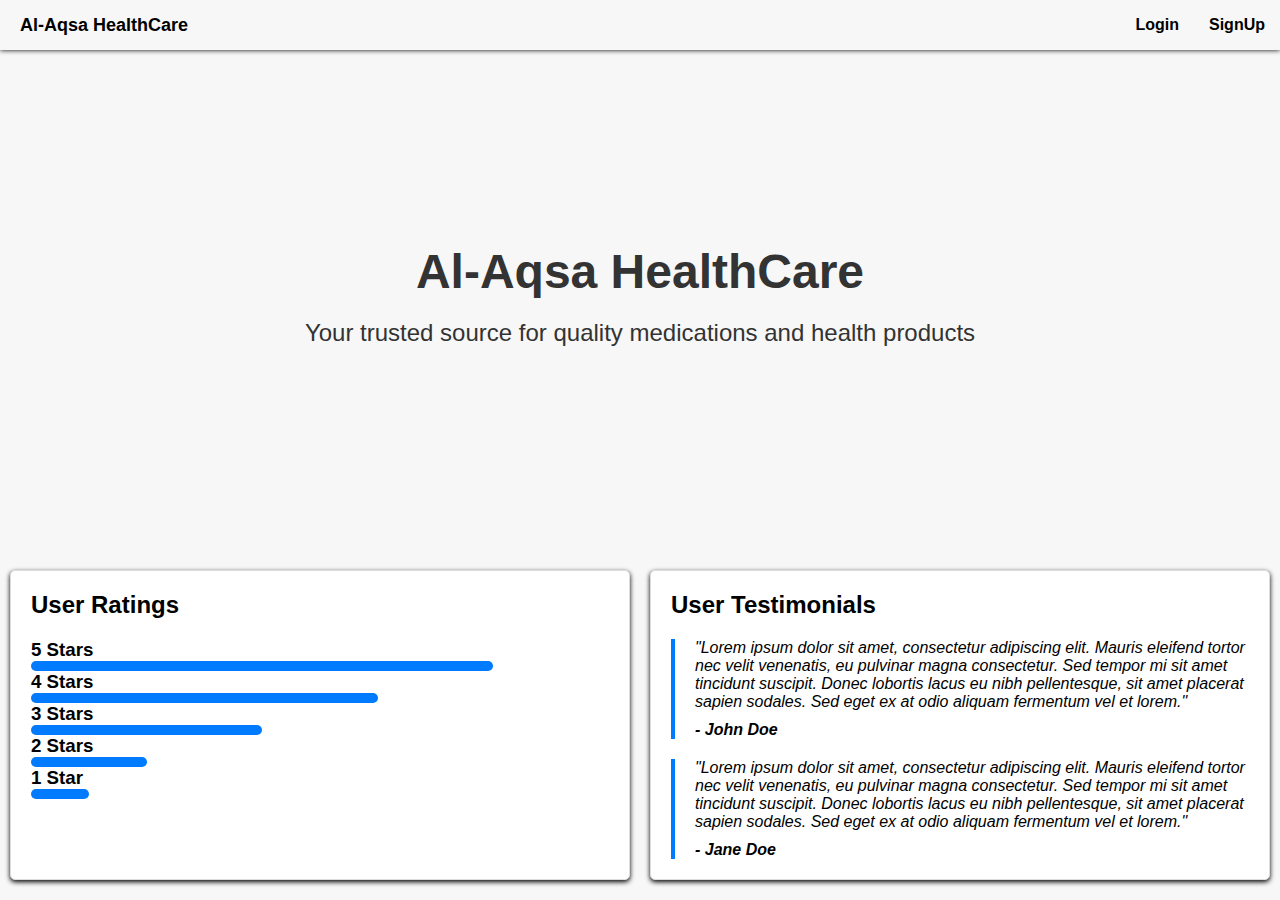
<file: index.html>
<!DOCTYPE html>
<html lang="en">
  <head>
    <meta charset="UTF-8" />
    <meta http-equiv="X-UA-Compatible" content="IE=edge" />
    <meta name="viewport" content="width=device-width, initial-scale=1.0" />
    <link rel="stylesheet" href="style.css" />
    <title>Al-Aqsa HealthCare</title>
  </head>
  <body>
    <nav>
      <div class="logo">
        <a href="./index.html">Al-Aqsa HealthCare</a>
      </div>
      <ul>
        <li><a href="./href/accountHandler.html?method=signup">Login</a></li>
        <li><a href="./href/accountHandler.html?method=signup">SignUp</a></li>
      </ul>
    </nav>
    <div class="container">
      <section class="hero">
        <div class="hero-content">
          <h1 class="hero-title">Al-Aqsa HealthCare</h1>
          <p class="hero-description">
            Your trusted source for quality medications and health products
          </p>
        </div>
      </section>
      <div class="row">
        <div class="column">
          <h2>User Ratings</h2>
          <div class="rating">
            <h3>5 Stars</h3>
            <div class="bar">
              <div class="progress" style="width: 80%"></div>
            </div>
            <h3>4 Stars</h3>
            <div class="bar">
              <div class="progress" style="width: 60%"></div>
            </div>
            <h3>3 Stars</h3>
            <div class="bar">
              <div class="progress" style="width: 40%"></div>
            </div>
            <h3>2 Stars</h3>
            <div class="bar">
              <div class="progress" style="width: 20%"></div>
            </div>
            <h3>1 Star</h3>
            <div class="bar">
              <div class="progress" style="width: 10%"></div>
            </div>
          </div>
        </div>
        <div class="column">
          <h2>User Testimonials</h2>
          <div class="testimonial">
            <p>
              "Lorem ipsum dolor sit amet, consectetur adipiscing elit. Mauris
              eleifend tortor nec velit venenatis, eu pulvinar magna
              consectetur. Sed tempor mi sit amet tincidunt suscipit. Donec
              lobortis lacus eu nibh pellentesque, sit amet placerat sapien
              sodales. Sed eget ex at odio aliquam fermentum vel et lorem."
            </p>
            <p class="author">- John Doe</p>
          </div>
          <div class="testimonial">
            <p>
              "Lorem ipsum dolor sit amet, consectetur adipiscing elit. Mauris
              eleifend tortor nec velit venenatis, eu pulvinar magna
              consectetur. Sed tempor mi sit amet tincidunt suscipit. Donec
              lobortis lacus eu nibh pellentesque, sit amet placerat sapien
              sodales. Sed eget ex at odio aliquam fermentum vel et lorem."
            </p>
            <p class="author">- Jane Doe</p>
          </div>
        </div>
      </div>
    </div>
  </body>
</html>
</file>
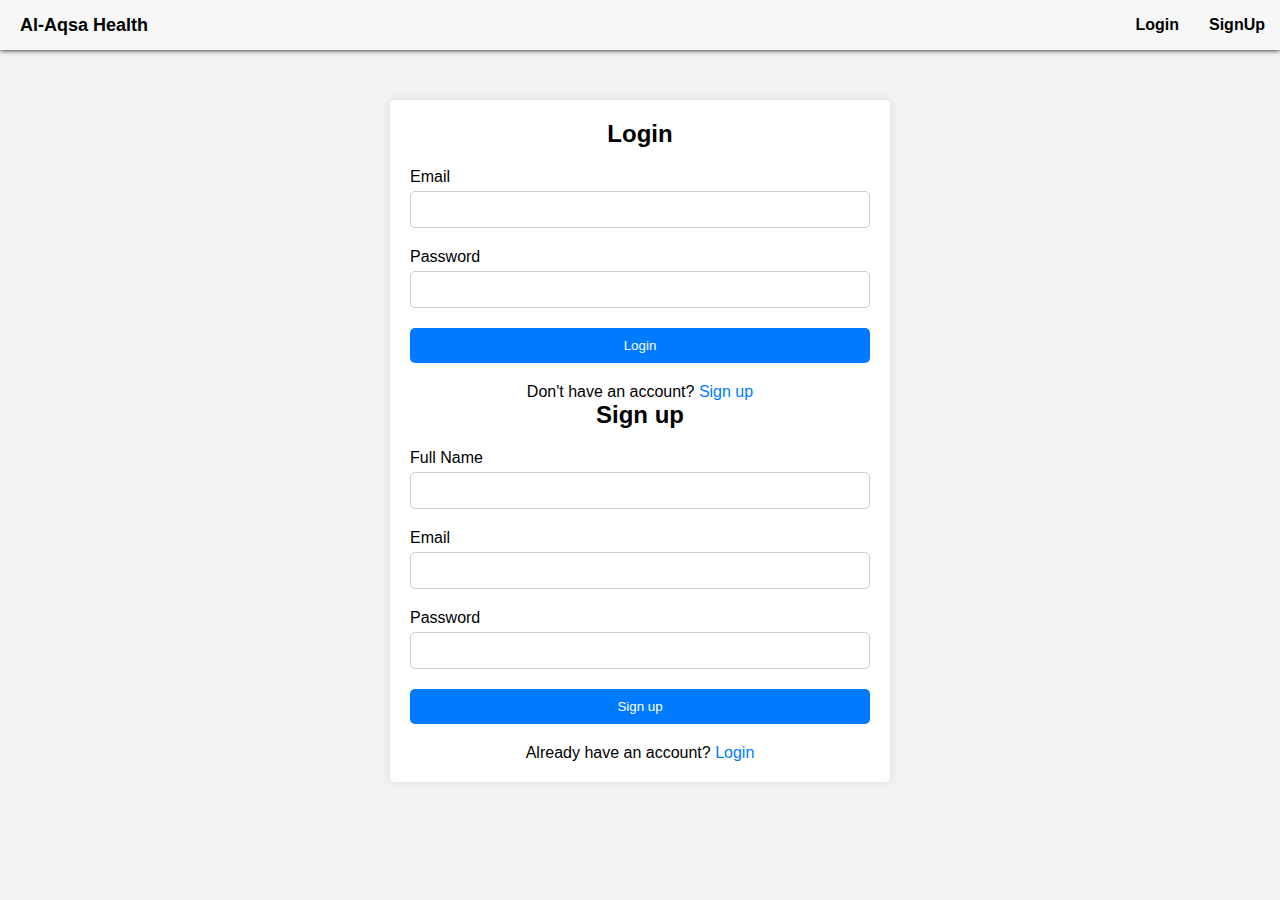
<file: href/accountHandler.html>
<!DOCTYPE html>
<html lang="en">
  <head>
    <meta charset="UTF-8" />
    <meta http-equiv="X-UA-Compatible" content="IE=edge" />
    <meta name="viewport" content="width=device-width, initial-scale=1.0" />
    <link rel="stylesheet" href="./main-style.css" />
    <link rel="stylesheet" href="style.css" />
    <title>Al-Aqsa HealthCare</title>
  </head>
  <body>
    <nav>
      <div class="logo">
        <a href="../index.html">Al-Aqsa Health</a>
      </div>
      <ul>
        <li><a href="./accountHandler.html?method=login">Login</a></li>
        <li><a href="./accountHandler.html?method=signup">SignUp</a></li>
      </ul>
    </nav>
    <div class="container">
      <div class="form-container">
        <form id="login-form">
          <h2>Login</h2>
          <div class="form-group">
            <label for="email">Email</label>
            <input type="email" id="email" class="form-control" required />
          </div>
          <div class="form-group">
            <label for="password">Password</label>
            <input
              type="password"
              id="password"
              class="form-control"
              required
            />
          </div>
          <button type="submit" class="btn btn-primary">Login</button>
          <p class="signup-link">
            Don't have an account? <a href="#" id="signup-btn">Sign up</a>
          </p>
        </form>
        <form id="signup-form">
          <h2>Sign up</h2>
          <div class="form-group">
            <label for="fullname">Full Name</label>
            <input type="text" id="fullname" class="form-control" required />
          </div>
          <div class="form-group">
            <label for="email">Email</label>
            <input type="email" id="email" class="form-control" required />
          </div>
          <div class="form-group">
            <label for="password">Password</label>
            <input
              type="password"
              id="password"
              class="form-control"
              required
            />
          </div>
          <button type="submit" class="btn btn-primary">Sign up</button>
          <p class="login-link">
            Already have an account? <a href="#" id="login-btn">Login</a>
          </p>
        </form>
      </div>
    </div>

    <script>
      // Get the login and signup buttons
      const loginBtn = document.getElementById("login-btn");
      const signupBtn = document.getElementById("signup-btn");

      // Get the login and signup forms
      const loginForm = document.getElementById("login-form");
      const signupForm = document.getElementById("signup-form");

      // Url Parameter

      const urlParams = new URLSearchParams(window.location.search);

      // Add click event listener to login button
      loginBtn.addEventListener("click", () => {
        // Hide the signup form
        signupForm.style.display = "none";
        // Show the login form
        loginForm.style.display = "block";
      });

      // Add click event listener to signup button
      signupBtn.addEventListener("click", () => {
        // Hide the login form
        loginForm.style.display = "none";
        // Show the signup form
        signupForm.style.display = "block";
      });

      if (urlParams.get("method") === "login") {
        // If the method is login, then show the login form
        loginForm.style.display = "block";
        // Hide the signup form
        signupForm.style.display = "none";
      } else if (urlParams.get("method") === "signup") {
        // If the method is signup, then show the signup form
        signupForm.style.display = "block";
        // Hide the login form
        loginForm.style.display = "none";
      }
    </script>
  </body>
</html>
</file>
<file: style.css>
:root {
  /* primary colors */
  --primary-color: #f7f7f7;
  --secondary-color: #000;
  --text-primary: #000;
  --text-secondary: #f7f7f7;

  /* Accent */
}

* {
  margin: 0;
  padding: 0;
  font-family: Arial, Helvetica, sans-serif;
}

body {
  background-color: var(--primary-color);
  color: var(--text-primary);
}

nav {
  background-color: var(--primary-color);
  color: var(--text-primary);
  height: 50px;
  display: flex;
  justify-content: space-between;
  align-items: center;
  box-shadow: 0 0 5px var(--secondary-color);
  margin-bottom: 10px;
}

nav .logo {
  font-size: large;
  font-weight: bold;
  margin-left: 20px;
  user-select: none;
}

nav ul {
  margin: 0;
  padding: 0;
  display: flex;
  justify-content: center;
}

nav li {
  background-color: ;
  list-style-type: none;
  padding: 5px;
  border-radius: 3px;
  margin: 0 10px;
}

nav a {
  color: #000;
  text-decoration: none;
  font-weight: bold;
}

.hero {
  height: 500px;
  display: flex;
  justify-content: center;
  align-items: center;
}

.hero-content {
  text-align: center;
  color: #333333;
}

.hero-title {
  font-size: 48px;
  margin-bottom: 20px;
}

.hero-description {
  font-size: 24px;
  margin-bottom: 30px;
}

.hero-btn:hover {
  background-color: #106e57;
}

.row {
  display: grid;
  grid-template-columns: 1fr 1fr;
  grid-gap: 20px;
  padding: 10px;
}

.column {
  padding: 20px;
  background-color: #fff;
  border: 1px solid #ddd;
  border-radius: 5px;
  box-shadow: 0 2px 5px var(--secondary-color);
}

.rating {
  margin-top: 20px;
}

.bar {
  display: flex;
  align-items: center;
}

.progress {
  height: 10px;
  background-color: #007bff;
  border-radius: 5px;
}

.testimonial {
  margin-top: 20px;
  border-left: 4px solid #007bff;
  padding-left: 20px;
}

.testimonial p {
  font-style: italic;
}

.testimonial .author {
  margin-top: 10px;
  font-weight: bold;
}
</file>
<file: href/main-style.css>
:root {
  /* primary colors */
  --primary-color: #f7f7f7;
  --secondary-color: #000;
  --text-primary: #000;
  --text-secondary: #f7f7f7;
}

* {
  margin: 0;
  padding: 0;
  font-family: Arial, Helvetica, sans-serif;
}

body {
  background-color: var(--primary-color);
  color: var(--text-primary);
}

nav {
  background-color: var(--primary-color);
  color: var(--text-primary);
  height: 50px;
  display: flex;
  justify-content: space-between;
  align-items: center;
  box-shadow: 0 0 5px var(--secondary-color);
  margin-bottom: 10px;
}

nav .logo {
  font-size: large;
  font-weight: bold;
  margin-left: 20px;
  user-select: none;
}

nav ul {
  margin: 0;
  padding: 0;
  display: flex;
  justify-content: center;
}

nav li {
  background-color: ;
  list-style-type: none;
  padding: 5px;
  border-radius: 3px;
  margin: 0 10px;
}

nav a {
  color: #000;
  text-decoration: none;
  font-weight: bold;
}
</file>
<file: href/style.css>
* {
  box-sizing: border-box;
  margin: 0;
  padding: 0;
}

body {
  background-color: #f2f2f2;
  font-family: Arial, sans-serif;
}

.container {
  max-width: 500px;
  margin: 50px auto;
  background-color: #fff;
  border-radius: 5px;
  box-shadow: 0px 0px 10px rgba(0, 0, 0, 0.1);
}

.form-container {
  padding: 20px;
}

h2 {
  text-align: center;
  margin-bottom: 20px;
}

.form-group {
  margin-bottom: 20px;
}

label {
  display: block;
  margin-bottom: 5px;
}

.form-control {
  width: 100%;
  padding: 10px;
  border-radius: 5px;
  border: 1px solid #ccc;
}

.btn {
  display: block;
  width: 100%;
  padding: 10px;
  border-radius: 5px;
  border: none;
  color: #fff;
  background-color: #007bff;
  cursor: pointer;
}

.btn:hover {
  background-color: #0069d9;
}

.signup-link,
.login-link {
  text-align: center;
  margin-top: 20px;
}

.signup-link a,
.login-link a {
  color: #007bff;
  text-decoration: none;
}
</file>
